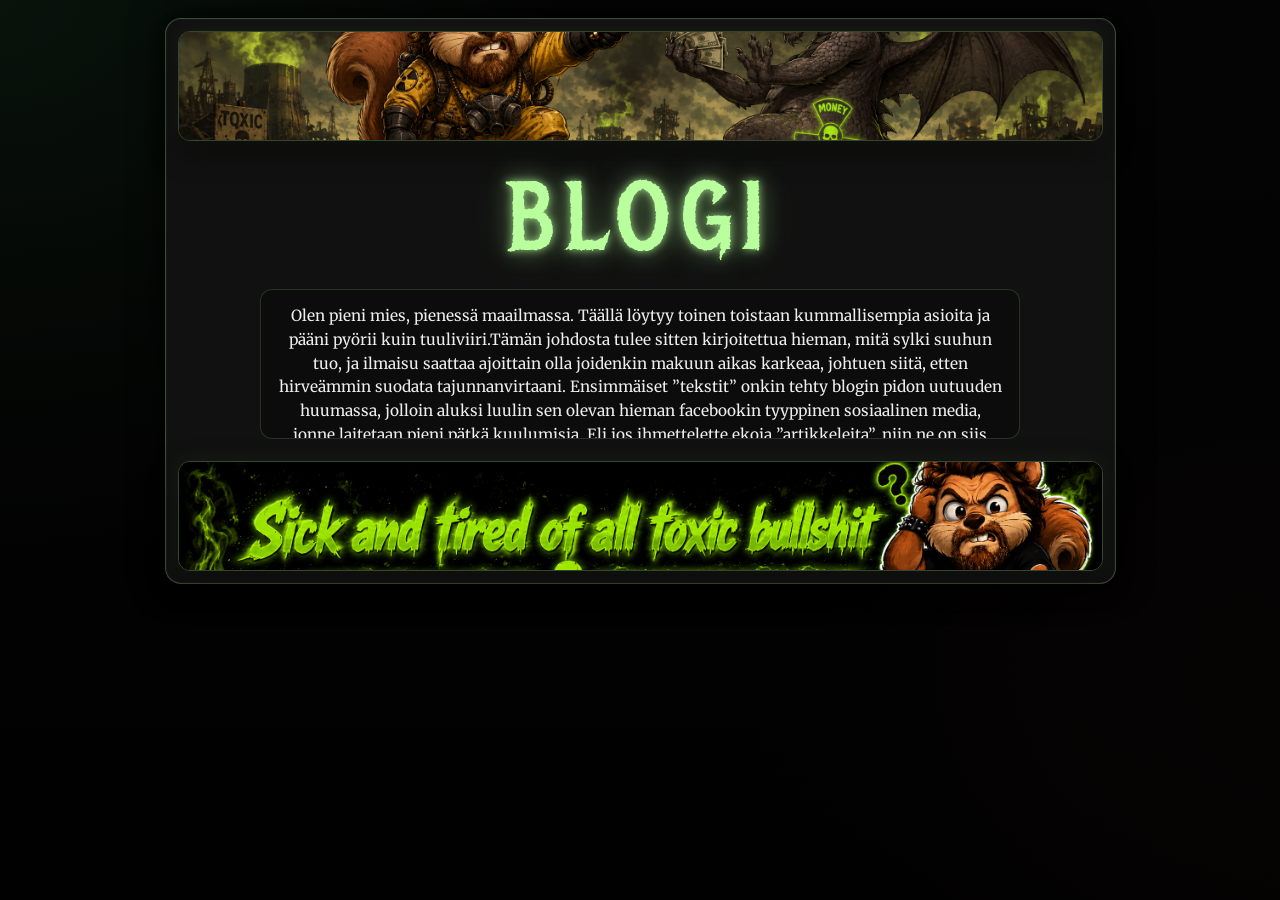
<file: index.html>
<!DOCTYPE html> <html lang="fi"> <head> <meta charset="UTF-8"> <meta name="viewport" content="width=device-width, initial-scale=1.0"> <title>Blogi</title> <link rel="stylesheet" href="./style.css?v=9999"> </head> <body> <div class="page"> <header class="hero"> <img src="./banner.png?v=9999" alt="Blogin yläbanneri" class="banner banner-top"> <div class="hero-title"> <h1>Blogi</h1> <p class="intro-text">Olen pieni mies, pienessä maailmassa. Täällä löytyy toinen toistaan kummallisempia asioita ja pääni pyörii kuin tuuliviiri.Tämän johdosta tulee sitten kirjoitettua hieman, mitä sylki suuhun tuo, ja ilmaisu saattaa ajoittain olla joidenkin makuun aikas karkeaa, johtuen siitä, etten hirveämmin suodata tajunnanvirtaani. Ensimmäiset ”tekstit” onkin tehty blogin pidon uutuuden huumassa, jolloin aluksi luulin sen olevan hieman facebookin tyyppinen sosiaalinen media, jonne laitetaan pieni pätkä kuulumisia. Eli jos ihmettelette ekoja ”artikkeleita”, niin ne on siis ”tilapäivityksiä”, kunnes myöhemmin blogeihin törmänneenä hoksasin, mistä tässä on kysymys. Toivottavasti sais tänne tuotetua antoisaa materiaalia, josta saisi irti ajatuksia niin hyvässä kuin pahassa tai ainakin leveän virneen suupieliin.</p> </div> <img src="./banner2.png?v=9999" alt="Blogin alabanneri" class="banner banner-bottom"></ pääaine> <pääluokka = "pääkontentti"> <section id = "post" -luokka = "vastaluettelo"> </ osa> </main> </div> <script src ="./index.js?v = 9999 "> </ script> </ runko> </html>
</file>
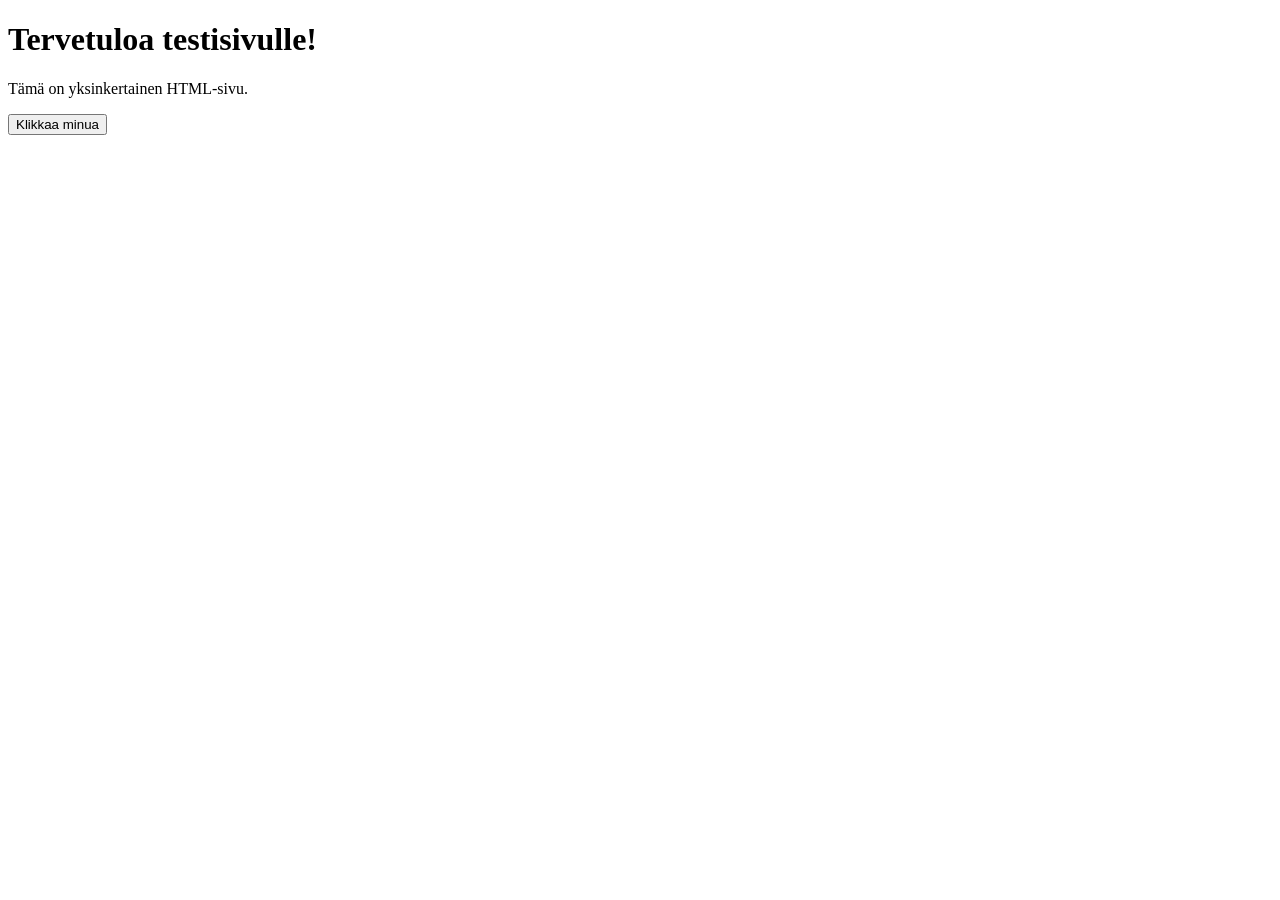
<file: kommentointi-saannot/index.html>
<!DOCTYPE html>
<html lang="fi">
<head>
    <meta charset="UTF-8">
    <meta name="viewport" content="width=device-width, initial-scale=1.0">
    <title>Testisivu</title>
</head>
<body>
    <h1>Tervetuloa testisivulle!</h1>
    <p>Tämä on yksinkertainen HTML-sivu.</p>

    <button onclick="alert('Hei maailma!')">
        Klikkaa minua
    </button>
</body>
</html>
</file>
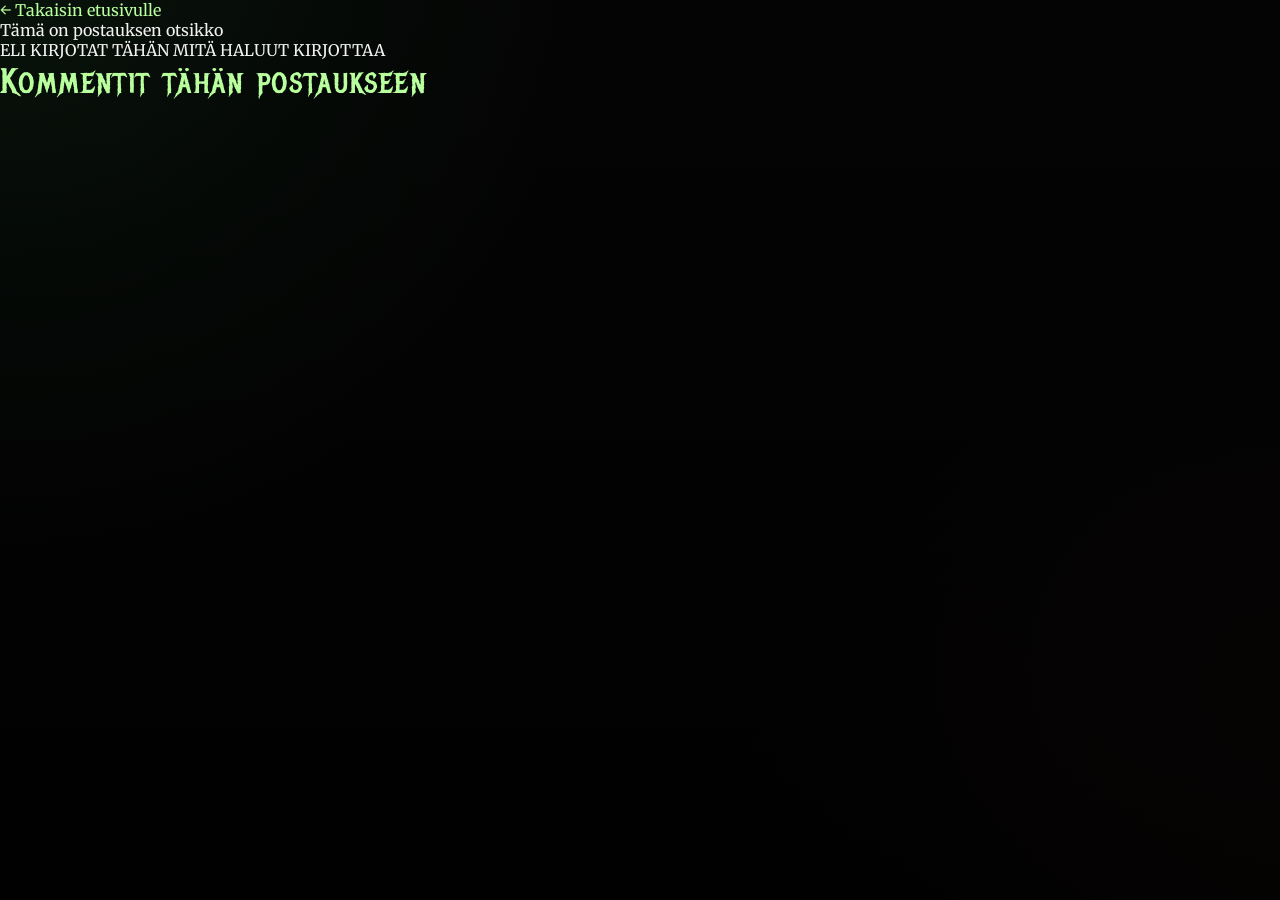
<file: jorma.html>
<!DOCTYPE html>
<html lang="fi">

<link rel="stylesheet" href="style.css">
    
<head>
    <meta charset="UTF-8">
    <title>Postaus</title>

</head>
<body>

<!-- 🔙 takaisin -->
<a href="index.html">← Takaisin etusivulle</a>

<!-- 📝 POSTAUKSEN OTSIKKO -->
<div class="title">
    Tämä on postauksen otsikko
</div>

<!-- 📄 POSTAUKSEN SISÄLTÖ -->
<div class="content">
    ELI KIRJOTAT TÄHÄN MITÄ HALUUT KIRJOTTAA
</div>

<!-- 💬 KOMMENTIT -->
<div class="comment-title">
    Kommentit tähän postaukseen
</div>

<div id="disqus_thread"></div>

<script>
var disqus_config = function () {
    this.page.url = window.location.href;
    this.page.identifier = window.location.href;
};

(function() {
    var d = document, s = d.createElement('script');
    s.src = 'https://taikatemppu-link.disqus.com/embed.js';
    d.head.appendChild(s);
})();
</script>

</body>
</html>
</file>
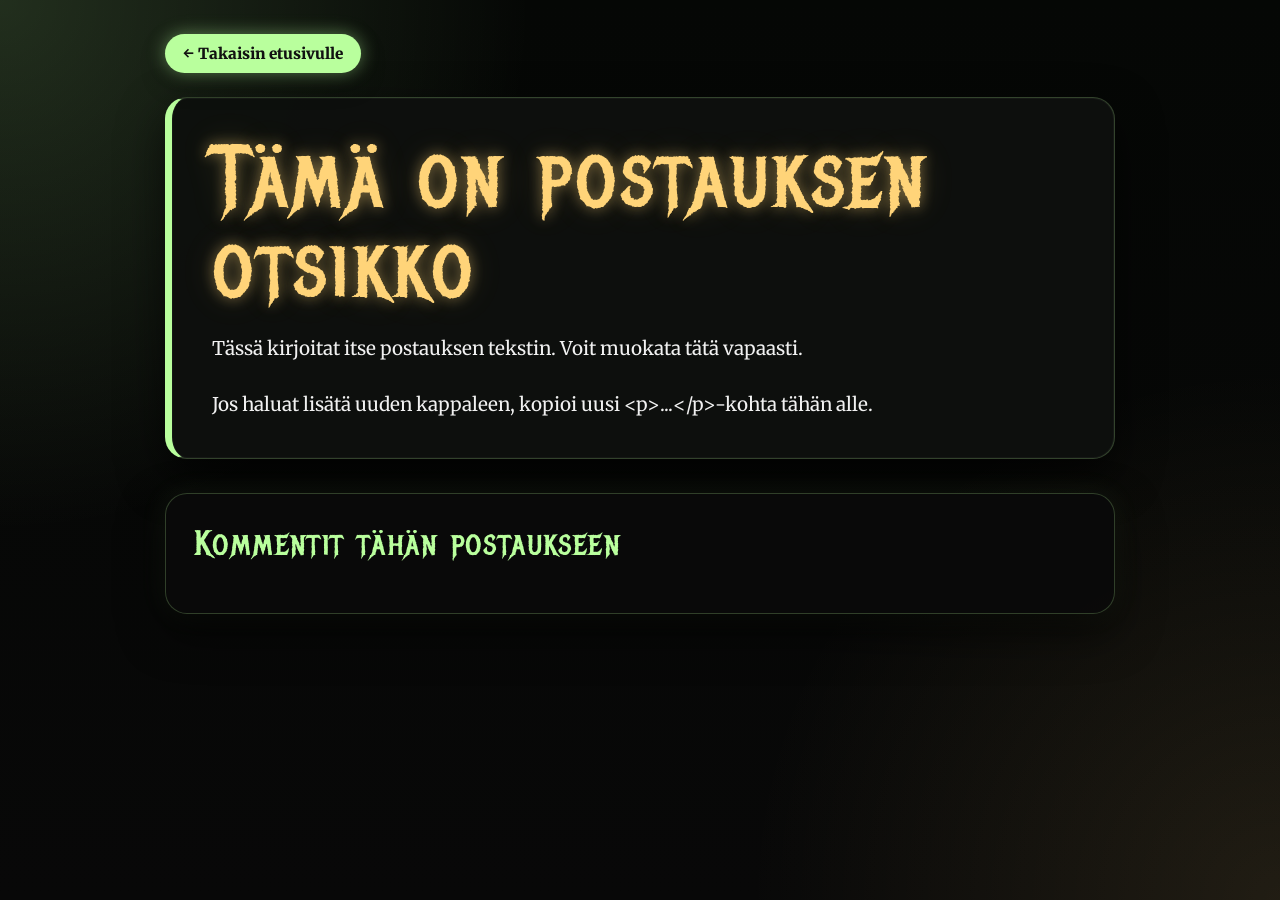
<file: postaus1.html>
<!DOCTYPE html>
<html lang="fi">
<head>
    <meta charset="UTF-8">
    <meta name="viewport" content="width=device-width, initial-scale=1.0">
    <title>Postaus</title>

    <link rel="stylesheet" href="./style.css?v=30">
</head>

<body class="post-page">

    <main class="post-wrapper">

        <!-- 🔙 TAKAISIN-LINKKI -->
        <a href="./index.html" class="back-link">← Takaisin etusivulle</a>


        <!-- =============================== -->
        <!-- 📝 MUOKKAA POSTAUSTA TÄSTÄ ALAS -->
        <!-- =============================== -->

        <article class="post-card">

            <!-- OTSIKKO -->
            <h1 class="post-title">
                Tämä on postauksen otsikko
            </h1>

            <!-- PÄIVÄMÄÄRÄ, VALINNAINEN -->
            <!-- 
                Jos haluat päivämäärän näkyviin, kirjoita se tähän:

                <time class="post-date" datetime="2026-06-02">2.6.2026</time>

                Jos et halua päivämäärää näkyviin, jätä time-kohta tyhjäksi näin:
            -->
            <time class="post-date" datetime=""></time>

            <!-- POSTAUKSEN TEKSTI -->
            <div class="post-content">

                <p>
                    Tässä kirjoitat itse postauksen tekstin. Voit muokata tätä vapaasti.
                </p>

                <p>
                    Jos haluat lisätä uuden kappaleen, kopioi uusi &lt;p&gt;...&lt;/p&gt;-kohta tähän alle.
                </p>

            </div>

        </article>

        <!-- =============================== -->
        <!-- 📝 MUOKATTAVA POSTAUS LOPPUU    -->
        <!-- =============================== -->


        <!-- 💬 KOMMENTIT -->
        <section class="comments-card">

            <h2 class="comment-title">
                Kommentit tähän postaukseen
            </h2>

            <div id="disqus_thread"></div>

        </section>

    </main>


    <!-- DISQUS -->
    <script>
    var disqus_config = function () {
        this.page.url = window.location.href;
        this.page.identifier = window.location.pathname;
    };

    (function() {
        var d = document;
        var s = d.createElement('script');

        s.src = 'https://taikatemppu-link.disqus.com/embed.js';
        s.setAttribute('data-timestamp', +new Date());

        (d.head || d.body).appendChild(s);
    })();
    </script>

    <noscript>
        Ota JavaScript käyttöön nähdäksesi kommentit.
    </noscript>

</body>
</html>
</file>
<file: style.css>
@import url('https://fonts.googleapis.com/css2?family=Metal+Mania&family=Merriweather:wght@400;700;900&display=swap');

/* ================================================= */
/* PERUSASETUKSET                                    */
/* ================================================= */

* {
    box-sizing: border-box;
}

html {
    scroll-behavior: smooth;
}

body {
    margin: 0;
    min-height: 100vh;

    font-family: "Merriweather", Georgia, serif;

    background:
        linear-gradient(rgba(0, 0, 0, 0.76), rgba(0, 0, 0, 0.94)),
        radial-gradient(circle at top left, #244f2f, transparent 36%),
        radial-gradient(circle at bottom right, #4f2424, transparent 36%),
        #101010;

    color: #f2f2f2;
}

/* Kaikki linkit */

a {
    color: #b9ff9d;
    text-decoration: none;
}

a:hover {
    color: #ffffff;
}


/* ================================================= */
/* ETUSIVU                                           */
/* ================================================= */

.page {
    width: min(951px, calc(100% - 24px));
    margin: 0 auto;
    padding: 18px 0 60px;
}

/* Hero-laatikko */

.hero {
    background: rgba(18, 18, 18, 0.96);

    border: 1px solid rgba(185, 255, 157, 0.25);
    border-radius: 16px;

    padding: 12px;

    box-shadow:
        0 0 35px rgba(0, 0, 0, 0.75),
        inset 0 0 0 1px rgba(255, 255, 255, 0.03);
}

/* Bannerit */

.banner {
    display: block;

    width: 100%;
    max-width: 951px;

    object-fit: cover;
    object-position: center;

    border-radius: 12px;

    border: 1px solid rgba(185, 255, 157, 0.22);

    box-shadow:
        0 10px 28px rgba(0, 0, 0, 0.50),
        0 0 20px rgba(185, 255, 157, 0.08);
}

.banner-top {
    height: 110px;
    margin-bottom: 14px;
}

.banner-bottom {
    height: 110px;
    margin-top: 14px;
}

/* Otsikko ja intro */

.hero-title {
    padding: 4px 8px 8px;
    text-align: center;
}

.hero-title h1 {
    margin: 0 0 12px;

    font-family: "Metal Mania", Arial, sans-serif;
    font-size: clamp(3.2rem, 9vw, 6rem);
    font-weight: 400;

    text-transform: uppercase;
    letter-spacing: 0.10em;

    color: #b9ff9d;

    text-shadow:
        0 0 8px rgba(185, 255, 157, 0.75),
        0 0 24px rgba(185, 255, 157, 0.38),
        0 0 45px rgba(185, 255, 157, 0.18);
}

.hero-title p,
.intro-text {
    max-width: 760px;
    max-height: 150px;

    margin: 0 auto;
    padding: 14px 16px;

    overflow-y: auto;

    color: #eeeeee;
    background: rgba(0, 0, 0, 0.24);

    border: 1px solid rgba(185, 255, 157, 0.16);
    border-radius: 12px;

    font-size: 0.96rem;
    line-height: 1.55;

    text-align: center;
    white-space: pre-line;
}


/* ================================================= */
/* POSTAUKSET ETUSIVULLA                             */
/* Tämä korjaa nuo rumat violetit oletuslinkit        */
/* ================================================= */

.main-content {
    margin-top: 18px;
}

#posts {
    display: grid;
    gap: 16px;

    width: 100%;
    margin: 0;
    padding: 0;
}

/* Tämä osuu KAIKKEEN mitä index.js luo */
#posts > * {
    display: block;

    background: rgba(18, 18, 18, 0.96);

    border: 1px solid rgba(185, 255, 157, 0.20);
    border-left: 6px solid #b9ff9d;
    border-radius: 14px;

    padding: 20px 22px;

    color: #eeeeee;

    box-shadow:
        0 10px 24px rgba(0, 0, 0, 0.45),
        inset 0 0 0 1px rgba(255, 255, 255, 0.04);
}

/* Jos postaukset ovat pelkkiä a-linkkejä */
#posts > a {
    font-family: "Metal Mania", Arial, sans-serif;
    font-size: 2.2rem;
    font-weight: 400;
    letter-spacing: 0.04em;

    color: #ffd479 !important;
    text-decoration: none;

    border-bottom: none;
}

#posts > a:hover {
    color: #fff0c2 !important;
    transform: translateY(-2px);

    box-shadow:
        0 14px 32px rgba(0, 0, 0, 0.55),
        0 0 20px rgba(185, 255, 157, 0.10);
}

/* Jos index.js tekee article-kortteja */
.post-preview {
    background: rgba(18, 18, 18, 0.96);

    border: 1px solid rgba(185, 255, 157, 0.20);
    border-left: 6px solid #b9ff9d;
    border-radius: 14px;

    padding: 20px 22px;

    box-shadow:
        0 10px 24px rgba(0, 0, 0, 0.45),
        inset 0 0 0 1px rgba(255, 255, 255, 0.04);
}

.post-preview:hover {
    transform: translateY(-2px);
    transition: 0.2s ease;

    box-shadow:
        0 14px 32px rgba(0, 0, 0, 0.55),
        0 0 20px rgba(185, 255, 157, 0.10);
}

.post-preview h2 {
    margin: 0 0 10px;

    font-family: "Metal Mania", Arial, sans-serif;
    font-weight: 400;
    font-size: 2.2rem;
    letter-spacing: 0.04em;
}

.post-preview h2 a {
    color: #ffd479;
    border-bottom: none;
}

.post-preview h2 a:hover {
    color: #fff0c2;
}

.post-preview p {
    margin: 0 0 12px;

    color: #eeeeee;
    line-height: 1.7;
    font-size: 1.05rem;
}

.preview-date {
    display: block;

    margin-bottom: 10px;

    color: #b9ff9d;
    font-size: 0.9rem;
    font-weight: 900;
    letter-spacing: 0.04em;
}

.read-more {
    display: inline-block;

    margin-top: 4px;

    color: #b9ff9d;
    font-weight: 900;
    border-bottom: 1px solid rgba(185, 255, 157, 0.45);
}


/* ================================================= */
/* YKSITTÄINEN POSTAUSSIVU                           */
/* ================================================= */

body.post-page {
    margin: 0;
    padding: 0;
    min-height: 100vh;

    background:
        radial-gradient(circle at top left, rgba(185, 255, 157, 0.16), transparent 34%),
        radial-gradient(circle at bottom right, rgba(255, 212, 121, 0.10), transparent 34%),
        linear-gradient(180deg, #050705 0%, #080808 100%);

    color: #eeeeee;

    font-family: "Merriweather", Georgia, serif;
}

.post-wrapper {
    width: min(950px, calc(100% - 32px));
    margin: 0 auto;
    padding: 34px 0 80px;
}

.back-link {
    display: inline-block;

    margin-bottom: 24px;
    padding: 10px 18px;

    color: #111111 !important;
    background: #b9ff9d;

    border: none;
    border-radius: 999px;

    text-decoration: none;
    font-weight: 900;
    font-size: 0.95rem;

    box-shadow:
        0 0 18px rgba(185, 255, 157, 0.45),
        0 10px 25px rgba(0, 0, 0, 0.45);
}

.back-link:hover {
    background: #d6ffc8;
    color: #111111 !important;
}

.post-card {
    background: rgba(14, 16, 14, 0.96);

    border: 1px solid rgba(185, 255, 157, 0.22);
    border-left: 7px solid #b9ff9d;
    border-radius: 22px;

    padding: 36px 40px;
    margin-bottom: 34px;

    box-shadow:
        0 18px 45px rgba(0, 0, 0, 0.60),
        inset 0 0 0 1px rgba(255, 255, 255, 0.04);
}

.post-title {
    margin: 0 0 18px;

    color: #ffd479;

    font-family: "Metal Mania", Arial, sans-serif;
    font-size: clamp(3rem, 7vw, 5.5rem);
    font-weight: 400;
    line-height: 1.02;
    letter-spacing: 0.04em;

    text-shadow:
        0 0 14px rgba(255, 212, 121, 0.45),
        0 0 35px rgba(255, 212, 121, 0.16);
}

.post-date {
    display: block;

    margin-top: -4px;
    margin-bottom: 24px;

    color: #b9ff9d;
    font-size: 0.95rem;
    font-weight: 900;
    letter-spacing: 0.04em;
}

.post-date:empty {
    display: none;
}

.post-content {
    color: #f1f1f1;
    font-size: 1.18rem;
    line-height: 1.8;
}

.post-content p {
    margin-top: 0;
    margin-bottom: 1.2em;
}

.post-content p:last-child {
    margin-bottom: 0;
}

.post-content h2,
.post-content h3 {
    margin-top: 1.4em;
    margin-bottom: 0.6em;

    color: #ffd479;

    font-family: "Metal Mania", Arial, sans-serif;
    font-weight: 400;
    letter-spacing: 0.04em;
}

.post-content h2 {
    font-size: 2.4rem;
}

.post-content h3 {
    font-size: 2rem;
}

.post-content img {
    display: block;

    max-width: 100%;
    height: auto;

    margin: 24px auto;

    border-radius: 14px;
    border: 1px solid rgba(185, 255, 157, 0.22);

    box-shadow:
        0 12px 34px rgba(0, 0, 0, 0.55),
        0 0 24px rgba(185, 255, 157, 0.10);
}

.comments-card {
    background: rgba(10, 10, 10, 0.94);

    border: 1px solid rgba(185, 255, 157, 0.22);
    border-radius: 22px;

    padding: 28px;

    box-shadow:
        0 18px 45px rgba(0, 0, 0, 0.65),
        0 0 28px rgba(185, 255, 157, 0.08);
}

.comment-title {
    margin-top: 0;
    margin-bottom: 20px;

    color: #b9ff9d;

    font-family: "Metal Mania", Arial, sans-serif;
    font-size: 2.2rem;
    font-weight: 400;
    letter-spacing: 0.04em;
}

#disqus_thread {
    width: 100%;
}


/* ================================================= */
/* MOBIILI                                           */
/* ================================================= */

@media (max-width: 600px) {

    .page {
        width: calc(100% - 16px);
        padding-top: 8px;
    }

    .hero {
        padding: 8px;
        border-radius: 12px;
    }

    .banner-top {
        height: 80px;
        margin-bottom: 8px;
    }

    .banner-bottom {
        height: 80px;
        margin-top: 10px;
    }

    .hero-title {
        padding: 4px 4px 6px;
    }

    .hero-title h1 {
        font-size: clamp(3rem, 15vw, 4.3rem);
        margin-bottom: 8px;
    }

    .hero-title p,
    .intro-text {
        max-height: 135px;
        padding: 12px;
        font-size: 0.9rem;
        line-height: 1.5;
    }

    .main-content {
        margin-top: 14px;
    }

    #posts {
        gap: 12px;
    }

    #posts > * {
        padding: 16px;
        border-left-width: 4px;
        border-radius: 12px;
    }

    #posts > a {
        font-size: 1.9rem;
    }

    .post-preview {
        padding: 16px;
        border-left-width: 4px;
        border-radius: 12px;
    }

    .post-preview h2 {
        font-size: 1.9rem;
    }

    .post-wrapper {
        width: calc(100% - 20px);
        padding-top: 18px;
    }

    .post-card {
        padding: 22px;
        border-left-width: 5px;
        border-radius: 16px;
    }

    .post-title {
        font-size: clamp(2.6rem, 14vw, 4rem);
    }

    .post-date {
        font-size: 0.9rem;
        margin-bottom: 18px;
    }

    .post-content {
        font-size: 1.05rem;
    }

    .comments-card {
        padding: 18px;
        border-radius: 16px;
    }

    .comment-title {
        font-size: 1.9rem;
    }
}
</file>
